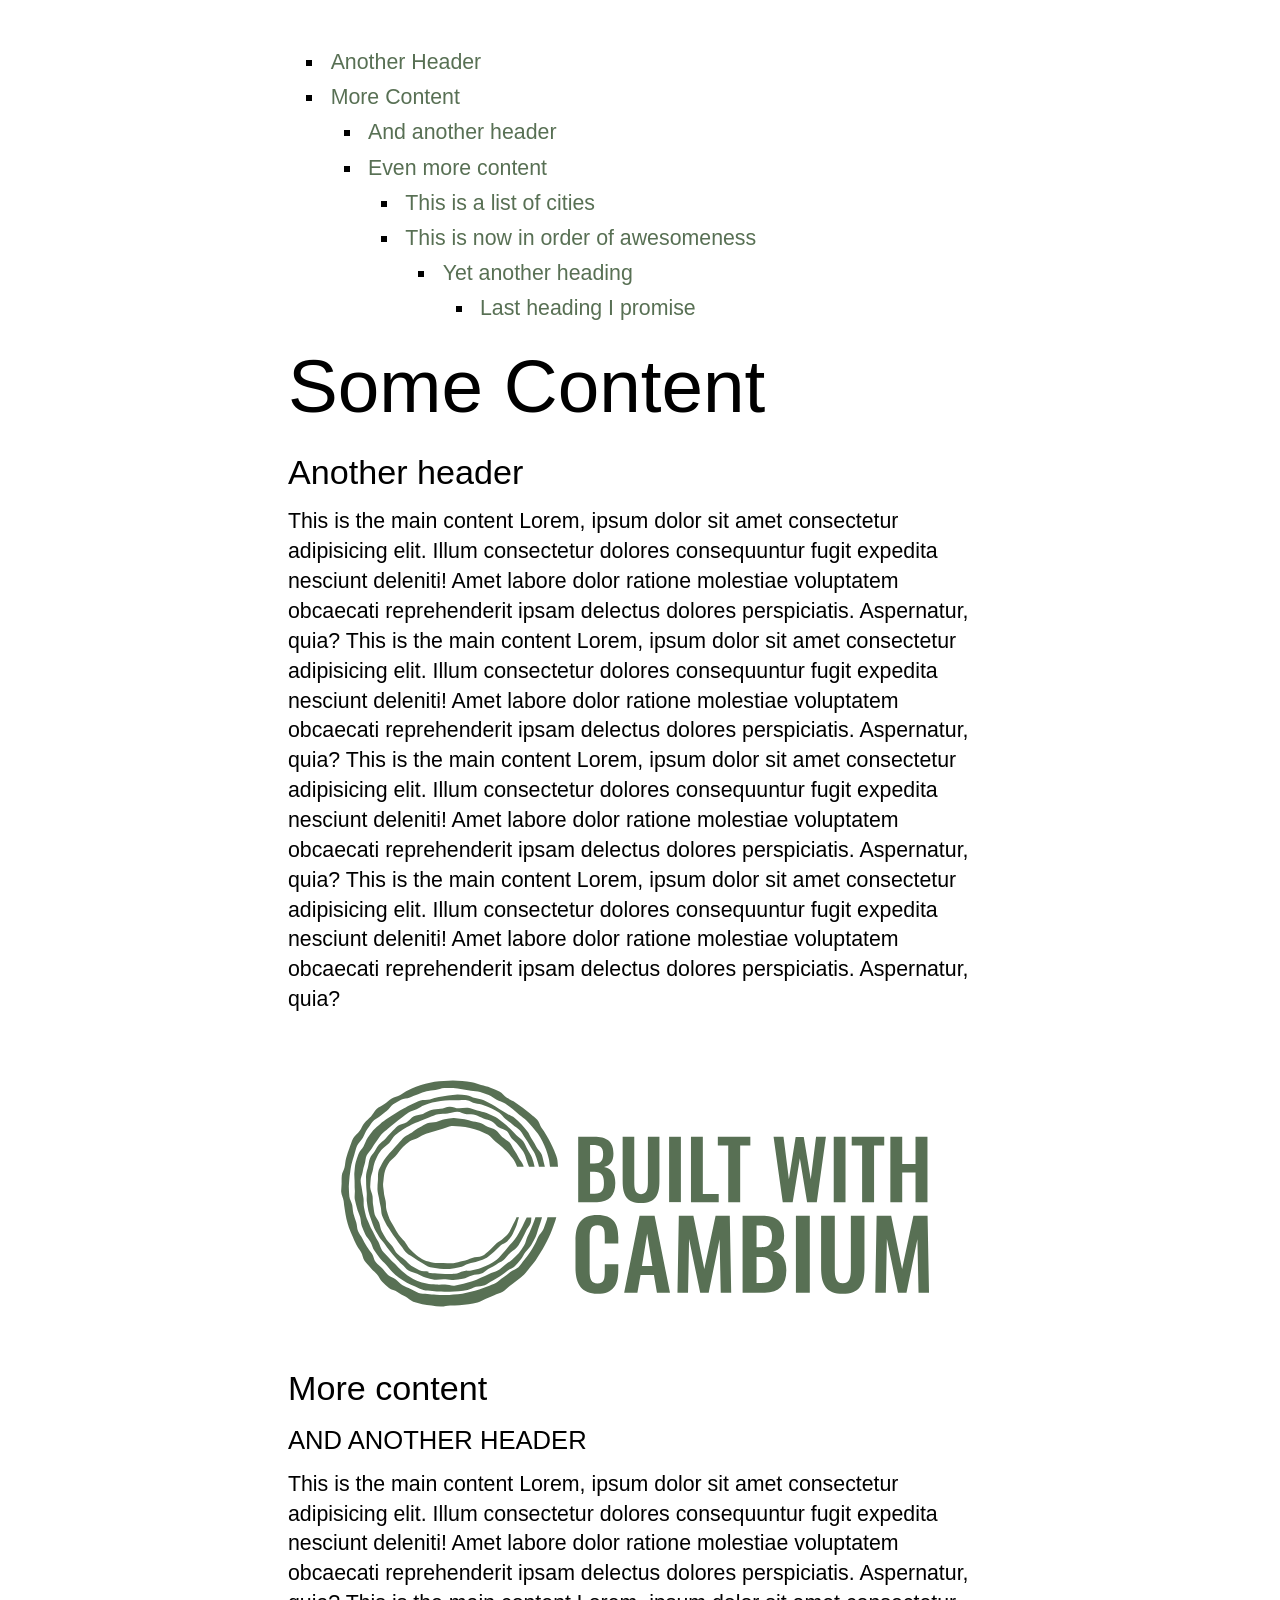
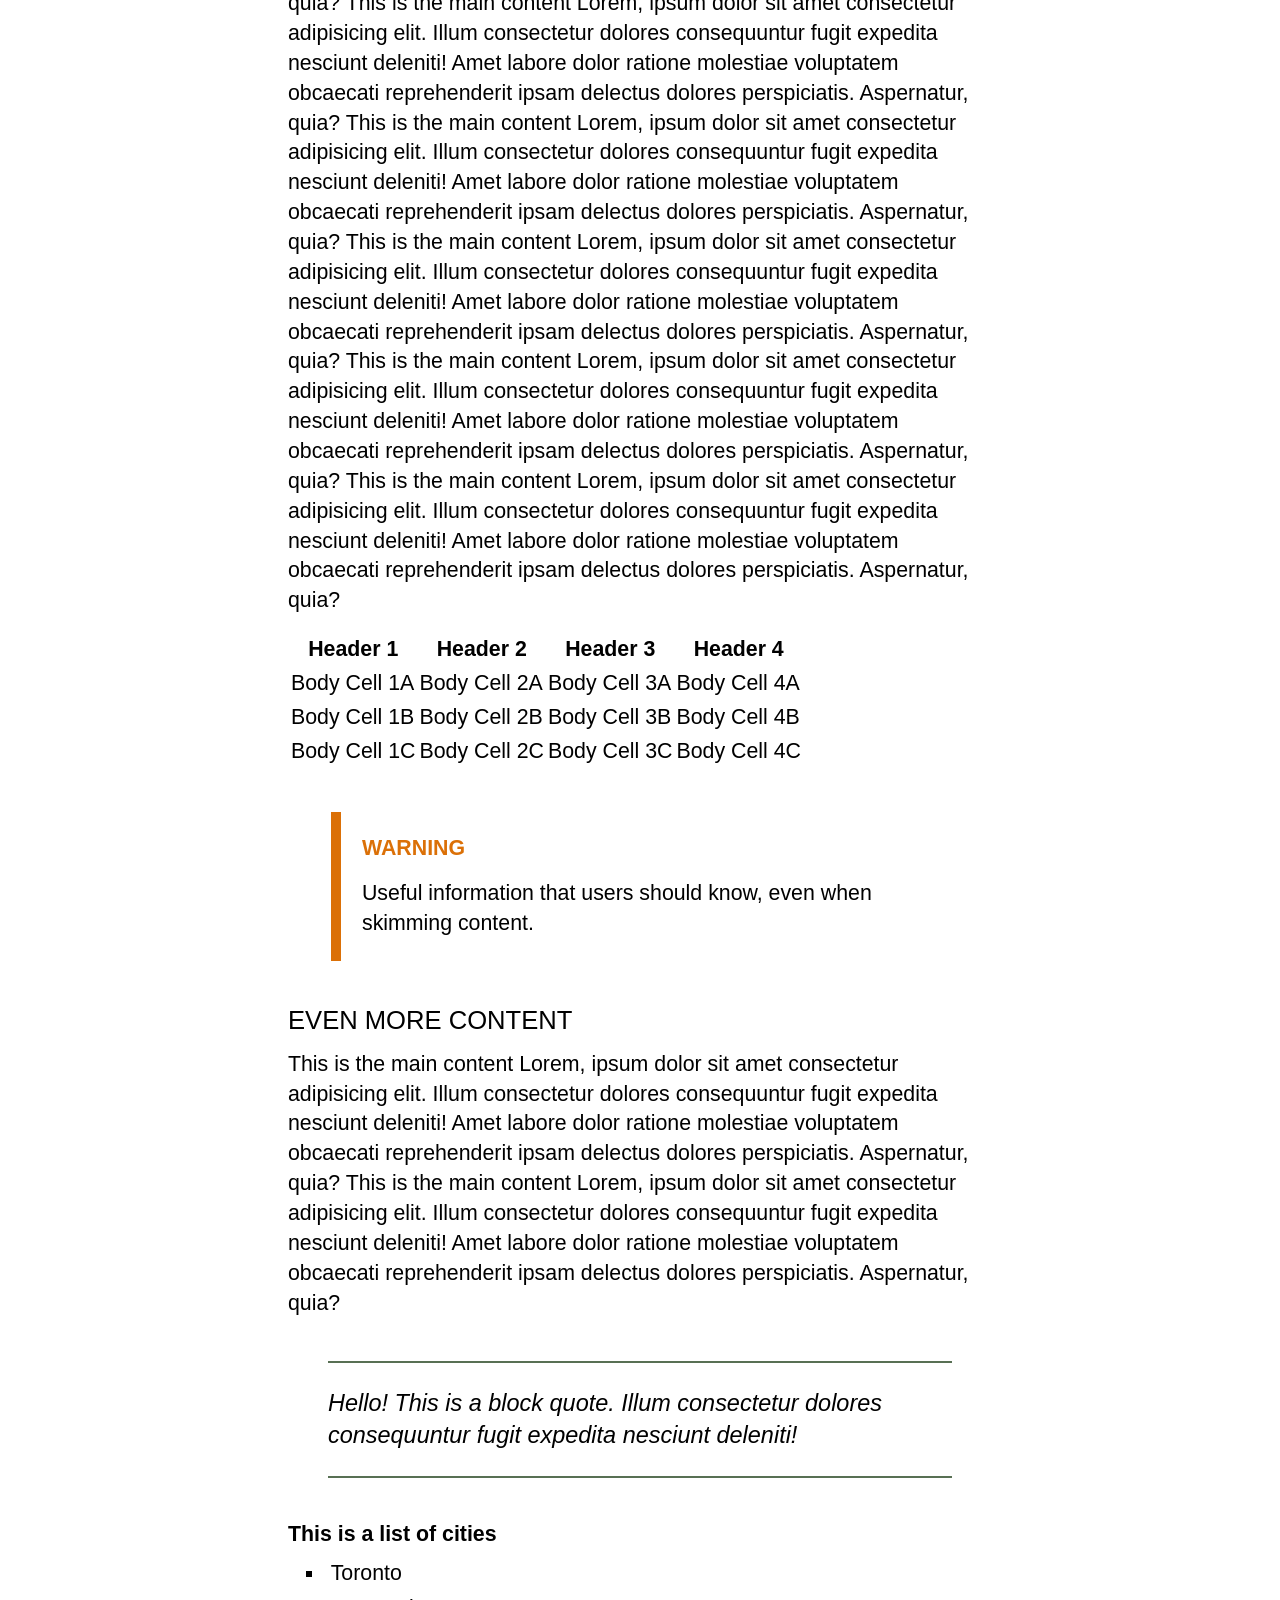
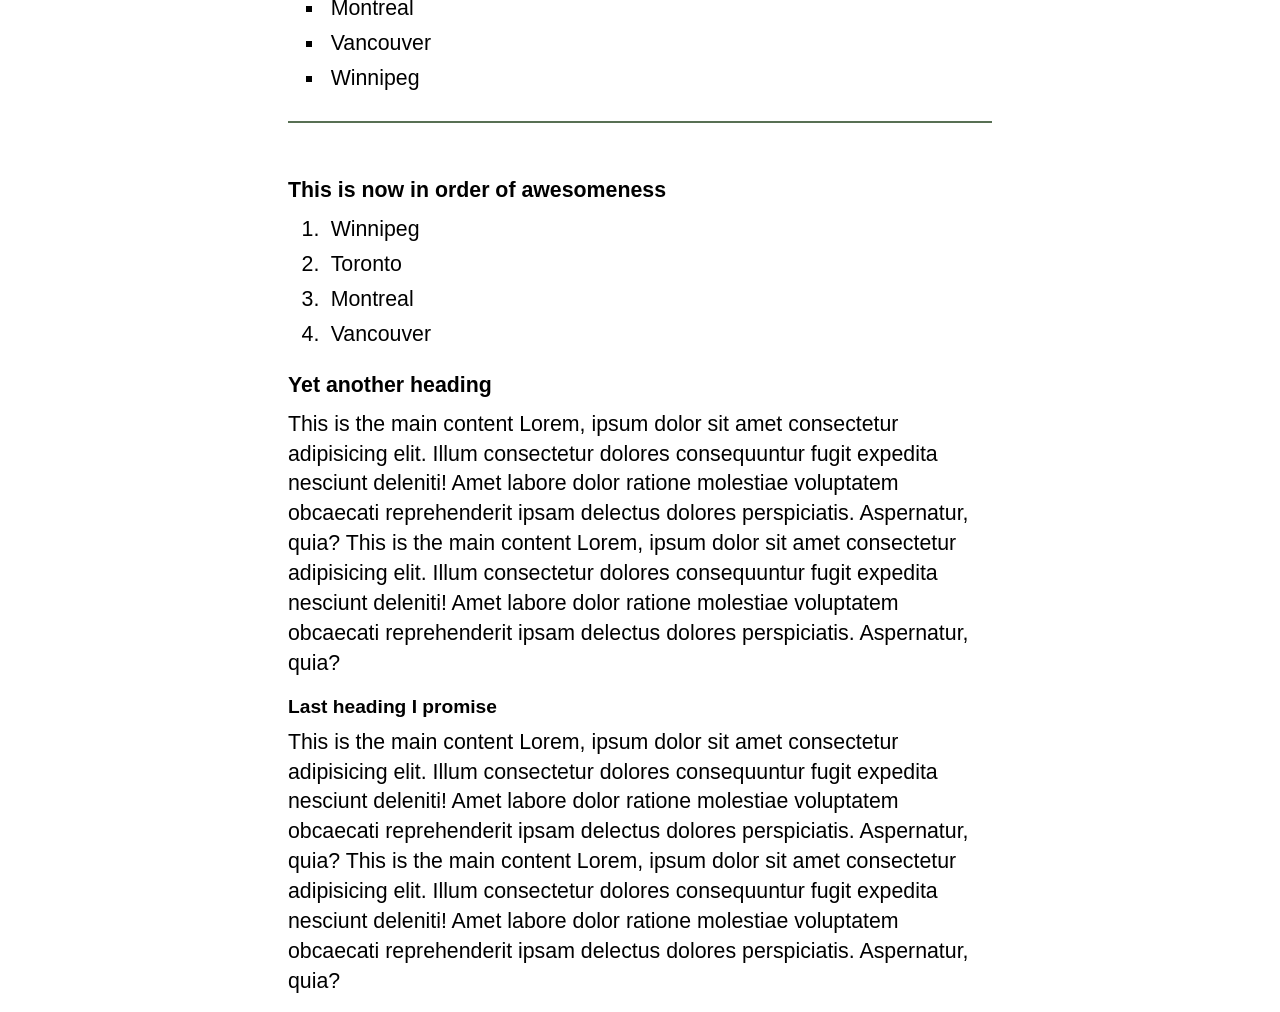
<file: src/cambium/themes/core/index.html>
<!doctype html>
<html lang="en" id="cambium-page-index">
  <head>
    <meta charset="UTF-8" />
    <meta name="viewport" content="width=device-width, initial-scale=1.0" />
    <meta name="generator" content="Cambium vXXX" />

    <title>Cambium Site</title>
    <link rel="icon" type="image/png" href="static/images/favicon.png" />

    <meta name="cambium-initial-path" content="README.md" />

    <!-- CSS from the core theme -->
    <link rel="stylesheet" href="static/css/base.css" />

    <!-- User-provided CSS -->
    <!-- <link rel="stylesheet" href="static/css/custom.css" /> -->
  </head>
  <body>
    <div class="main-content container">
      <nav>
        <ul class="toc-level-2">
          <li><a href="#another-header">Another Header</a></li>
          <li><a href="#more-content">More Content</a></li>

          <ul class="toc-level-3">
            <li><a href="#and-another-header">And another header</a></li>
            <li><a href="#even-more-content">Even more content</a></li>
            <ul class="toc-level-4">
              <li>
                <a href="#this-is-a-list-of-cities">This is a list of cities</a>
              </li>
              <li>
                <a href="#this-is-now-in-order-of-awesomeness"
                  >This is now in order of awesomeness</a
                >
              </li>
              <ul class="toc-level-5">
                <li>
                  <a href="#yet-another-heading">Yet another heading</a>
                </li>
                <ul class="toc-level-6">
                  <li>
                    <a href="#last-heading-i-promise">Last heading I promise</a>
                  </li>
                </ul>
              </ul>
            </ul>
          </ul>
        </ul>
      </nav>

      <main>
        <h1>Some Content</h1>
        <h2 id="another-header">Another header</h2>

        <p>
          This is the main content Lorem, ipsum dolor sit amet consectetur
          adipisicing elit. Illum consectetur dolores consequuntur fugit
          expedita nesciunt deleniti! Amet labore dolor ratione molestiae
          voluptatem obcaecati reprehenderit ipsam delectus dolores
          perspiciatis. Aspernatur, quia? This is the main content Lorem, ipsum
          dolor sit amet consectetur adipisicing elit. Illum consectetur dolores
          consequuntur fugit expedita nesciunt deleniti! Amet labore dolor
          ratione molestiae voluptatem obcaecati reprehenderit ipsam delectus
          dolores perspiciatis. Aspernatur, quia? This is the main content
          Lorem, ipsum dolor sit amet consectetur adipisicing elit. Illum
          consectetur dolores consequuntur fugit expedita nesciunt deleniti!
          Amet labore dolor ratione molestiae voluptatem obcaecati reprehenderit
          ipsam delectus dolores perspiciatis. Aspernatur, quia? This is the
          main content Lorem, ipsum dolor sit amet consectetur adipisicing elit.
          Illum consectetur dolores consequuntur fugit expedita nesciunt
          deleniti! Amet labore dolor ratione molestiae voluptatem obcaecati
          reprehenderit ipsam delectus dolores perspiciatis. Aspernatur, quia?
        </p>

        <div class="cambium-img-wrapper">
          <img
            src="../core/static/images/Built With Cambium - Green on Transparent.svg"
            alt="Built with Cambium"
          />
        </div>

        <h2 id="more-content">More content</h2>
        <h3 id="and-another-header">And another header</h3>
        <p>
          This is the main content Lorem, ipsum dolor sit amet consectetur
          adipisicing elit. Illum consectetur dolores consequuntur fugit
          expedita nesciunt deleniti! Amet labore dolor ratione molestiae
          voluptatem obcaecati reprehenderit ipsam delectus dolores
          perspiciatis. Aspernatur, quia? This is the main content Lorem, ipsum
          dolor sit amet consectetur adipisicing elit. Illum consectetur dolores
          consequuntur fugit expedita nesciunt deleniti! Amet labore dolor
          ratione molestiae voluptatem obcaecati reprehenderit ipsam delectus
          dolores perspiciatis. Aspernatur, quia? This is the main content
          Lorem, ipsum dolor sit amet consectetur adipisicing elit. Illum
          consectetur dolores consequuntur fugit expedita nesciunt deleniti!
          Amet labore dolor ratione molestiae voluptatem obcaecati reprehenderit
          ipsam delectus dolores perspiciatis. Aspernatur, quia? This is the
          main content Lorem, ipsum dolor sit amet consectetur adipisicing elit.
          Illum consectetur dolores consequuntur fugit expedita nesciunt
          deleniti! Amet labore dolor ratione molestiae voluptatem obcaecati
          reprehenderit ipsam delectus dolores perspiciatis. Aspernatur, quia?
          This is the main content Lorem, ipsum dolor sit amet consectetur
          adipisicing elit. Illum consectetur dolores consequuntur fugit
          expedita nesciunt deleniti! Amet labore dolor ratione molestiae
          voluptatem obcaecati reprehenderit ipsam delectus dolores
          perspiciatis. Aspernatur, quia? This is the main content Lorem, ipsum
          dolor sit amet consectetur adipisicing elit. Illum consectetur dolores
          consequuntur fugit expedita nesciunt deleniti! Amet labore dolor
          ratione molestiae voluptatem obcaecati reprehenderit ipsam delectus
          dolores perspiciatis. Aspernatur, quia?
        </p>

        <div class="cambium-table-wrapper">
          <table>
            <thead>
              <tr>
                <th>Header 1</th>
                <th>Header 2</th>
                <th>Header 3</th>
                <th>Header 4</th>
              </tr>
            </thead>
            <tbody>
              <tr>
                <td>Body Cell 1A</td>
                <td>Body Cell 2A</td>
                <td>Body Cell 3A</td>
                <td>Body Cell 4A</td>
              </tr>
              <tr>
                <td>Body Cell 1B</td>
                <td>Body Cell 2B</td>
                <td>Body Cell 3B</td>
                <td>Body Cell 4B</td>
              </tr>
              <tr>
                <td>Body Cell 1C</td>
                <td>Body Cell 2C</td>
                <td>Body Cell 3C</td>
                <td>Body Cell 4C</td>
              </tr>
            </tbody>
          </table>
        </div>

        <blockquote class="alert alert-warning">
          <p>Warning</p>
          <p>
            Useful information that users should know, even when skimming
            content.
          </p>
        </blockquote>

        <h3 id="even-more-content">Even more content</h3>
        <p>
          This is the main content Lorem, ipsum dolor sit amet consectetur
          adipisicing elit. Illum consectetur dolores consequuntur fugit
          expedita nesciunt deleniti! Amet labore dolor ratione molestiae
          voluptatem obcaecati reprehenderit ipsam delectus dolores
          perspiciatis. Aspernatur, quia? This is the main content Lorem, ipsum
          dolor sit amet consectetur adipisicing elit. Illum consectetur dolores
          consequuntur fugit expedita nesciunt deleniti! Amet labore dolor
          ratione molestiae voluptatem obcaecati reprehenderit ipsam delectus
          dolores perspiciatis. Aspernatur, quia?
        </p>

        <blockquote>
          Hello! This is a block quote. Illum consectetur dolores consequuntur
          fugit expedita nesciunt deleniti!
        </blockquote>

        <h4 id="this-is-a-list-of-cities">This is a list of cities</h4>
        <ul>
          <li>Toronto</li>
          <li>Montreal</li>
          <li>Vancouver</li>
          <li>Winnipeg</li>
        </ul>

        <hr />

        <h4 id="this-is-now-in-order-of-awesomeness">
          This is now in order of awesomeness
        </h4>
        <ol>
          <li>Winnipeg</li>
          <li>Toronto</li>
          <li>Montreal</li>
          <li>Vancouver</li>
        </ol>

        <h5 id="yet-another-heading">Yet another heading</h5>
        <p>
          This is the main content Lorem, ipsum dolor sit amet consectetur
          adipisicing elit. Illum consectetur dolores consequuntur fugit
          expedita nesciunt deleniti! Amet labore dolor ratione molestiae
          voluptatem obcaecati reprehenderit ipsam delectus dolores
          perspiciatis. Aspernatur, quia? This is the main content Lorem, ipsum
          dolor sit amet consectetur adipisicing elit. Illum consectetur dolores
          consequuntur fugit expedita nesciunt deleniti! Amet labore dolor
          ratione molestiae voluptatem obcaecati reprehenderit ipsam delectus
          dolores perspiciatis. Aspernatur, quia?
        </p>

        <h6 id="last-heading-i-promise">Last heading I promise</h6>
        <p>
          This is the main content Lorem, ipsum dolor sit amet consectetur
          adipisicing elit. Illum consectetur dolores consequuntur fugit
          expedita nesciunt deleniti! Amet labore dolor ratione molestiae
          voluptatem obcaecati reprehenderit ipsam delectus dolores
          perspiciatis. Aspernatur, quia? This is the main content Lorem, ipsum
          dolor sit amet consectetur adipisicing elit. Illum consectetur dolores
          consequuntur fugit expedita nesciunt deleniti! Amet labore dolor
          ratione molestiae voluptatem obcaecati reprehenderit ipsam delectus
          dolores perspiciatis. Aspernatur, quia?
        </p>
      </main>
    </div>

    <!-- Maple's version of base.js (overrides core's version) -->
    <!-- This file imports tableSorting.js which, coming from core, is not available here -->
    <script src="./static/js/base.js" type="module"></script>

    <!-- Stage JS - only imported on pages with that stage enabled -->
    <!-- Pagefinde generates this JS file at build time, so it's not available here -->
    <!-- <script
      src="static/_cambium/PagefindSearch/pagefind-component-ui.js"
      type="module"
    ></script> -->

    <!-- User-provided JS -->
    <!-- <script src="static/js/custom.js" type="module"></script> -->

    <!-- Development Server Reload script -->
    <!-- <script
      src="../dev-server/static/js/dev-server-reload/dev-server-reload.js"
      type="module"
    ></script> -->
  </body>
</html>
</file>
<file: src/cambium/themes/core/static/css/base.css>
@import url("base-variables.css");
@import url("base-image.css");
@import url("base-code.css");
@import url("base-table.css");
@import url("base-convenience.css");

/* Setting Cambium Working Variables */

html {
  /* Light Colours */
  --cw-background-colour: var(--cambium-background-colour-light);
  --cw-alternate-background-colour: var(
    --cambium-alternate-background-colour-light
  );
  --cw-font-colour: var(--cambium-font-colour-light);
  --cw-primary-colour: var(--cambium-primary-colour-light);
  --cw-secondary-colour: var(--cambium-secondary-colour-light);
  --cw-secondary-font-colour: var(--cambium-secondary-font-colour-light);
  --cw-border-colour: var(--cambium-border-colour-light);
  --cw-warning-colour: var(--cambium-warning-colour-light);
  --cw-caution-colour: var(--cambium-caution-colour-light);

  /* Desktop Variables */
  --cw-font-size: var(--cambium-font-size);

  /* Tablet Variables */
  @media (max-width: 1000px) {
    --cw-font-size: var(--cambium-tablet-font-size);
  }

  /* Mobile Variables */
  @media (max-width: 600px) {
    --cw-font-size: var(--cambium-mobile-font-size);
  }
}

/* Dark Colours */
html[data-theme="dark"] {
  --cw-background-colour: var(--cambium-background-colour-dark);
  --cw-alternate-background-colour: var(
    --cambium-alternate-background-colour-dark
  );
  --cw-font-colour: var(--cambium-font-colour-dark);
  --cw-primary-colour: var(--cambium-primary-colour-dark);
  --cw-secondary-colour: var(--cambium-secondary-colour-dark);
  --cw-secondary-font-colour: var(--cambium-secondary-font-colour-dark);
  --cw-border-colour: var(--cambium-border-colour-dark);
  --cw-warning-colour: var(--cambium-warning-colour-dark);
  --cw-caution-colour: var(--cambium-caution-colour-dark);
}

/* Setting Actual Status */

/* Utility Styles */
.container {
  max-width: var(--cambium-desktop-max-width);
  margin-left: auto;
  margin-right: auto;
}
.cambium-icon {
  /* Default style for SVG icons */
  width: 1rem;
}

/* Main body styling */
html {
  font-size: var(--cw-font-size);
  font-family: var(--cambium-font-family);
  font-weight: var(--cambiumt-font-weight);
}

body {
  padding: 0em;
  margin: 0em;
  background-color: var(--cw-background-colour);
  color: var(--cw-font-colour);
  line-height: 1.4;
  min-height: 100vh;
}

.main-content {
  width: 37em;
  padding-top: 2rem;
  font-size: 1rem;
  padding-left: 2rem;
  padding-right: 2rem;
  box-sizing: border-box;
  min-height: 90vh;
}

/* Basic text elements */

a {
  text-decoration: none;
  color: var(--cw-primary-colour);
  transition: all 0.25s;
  &:hover {
    color: var(--cw-secondary-colour);
  }
}

h1 {
  font-weight: 300;
  font-size: 3.5rem;
  margin-top: 0rem;
  margin-bottom: 1rem;
  line-height: 1.1;
}

h2 {
  font-weight: 400;
  font-size: 1.6rem;
  margin-top: 0rem;
  margin-bottom: 0.5rem;
}

h3 {
  margin-top: 0;
  margin-bottom: 0.5rem;
  font-size: 1.2rem;
  font-weight: 350;
  text-transform: uppercase;
}

h4 {
  font-size: 1rem;
  font-weight: 700;
  margin-top: 0;
  margin-bottom: 0.4rem;
}

h5 {
  font-weight: 600;
  font-size: 1rem;
  margin-top: 0;
  margin-bottom: 0.4rem;
}

h6 {
  font-weight: 600;
  font-size: 0.9rem;
  margin-top: 0;
  margin-bottom: 0.3rem;
}

p {
  margin-top: 0rem;
  margin-bottom: 0.75rem;
}

/* Lists */

ol,
ul {
  margin-top: 0.25rem;
  margin-bottom: 0.75rem;
  padding-left: 1.75rem;
  li {
    padding-bottom: 0.25rem;
    padding-left: 0.25rem;
  }
}

/* Remove vertical space from sublists */
li,
ol,
ul {
  > ul,
  > ol {
    margin-bottom: 0;
    margin-top: 0;
  }
}

ul {
  list-style-type: square;
}

ol {
  list-style-type: decimal;
}

/* Other design elements */

hr {
  margin-top: 1em;
  margin-bottom: 2.5em;
  border: 1.5px solid var(--cw-primary-colour);
}

blockquote {
  padding: 1em 0em;
  font-size: 1.1rem;
  font-weight: 300;
  margin-top: 2rem;
  margin-bottom: 2rem;
  font-style: italic;
  border-top: 2px solid var(--cw-primary-colour);
  border-bottom: 2px solid var(--cw-primary-colour);

  > :last-child {
    margin-bottom: 0;
  }
}

/* Alerts */
blockquote.alert {
  padding: 1em;
  margin-top: 2em;
  margin-bottom: 2em;
  margin-inline-start: 2em;
  margin-inline-end: 2em;
  font-size: 1rem;
  font-weight: 400;
  font-style: unset;

  border-top: 0em;
  border-bottom: 0em;
  border-left: 0.5em solid var(--cw-primary-colour);

  p {
    &:first-child {
      font-weight: 800;
      color: var(--cw-primary-colour);
      text-transform: uppercase;
    }

    &:last-child {
      margin-bottom: 0em;
    }
  }

  &.alert-caution {
    border-left: 0.5em solid var(--cw-caution-colour);
    p {
      &:first-child {
        color: var(--cw-caution-colour);
      }
    }
  }
  &.alert-warning {
    border-left: 0.5em solid var(--cw-warning-colour);
    p {
      &:first-child {
        color: var(--cw-warning-colour);
      }
    }
  }
}

:focus-visible {
  outline: 2px solid var(--cw-primary-colour);
  outline-offset: 2px;
}

/* Tablet styling */
@media (max-width: 1000px) and (min-width: 601px) {
  .main-content {
    max-width: var(--cambium-tablet-max-width);
  }
  h1 {
    font-size: 3rem;
  }
}

/* Mobile styling */
@media (max-width: 600px) {
  .main-content {
    max-width: var(--cambium-mobile-max-width);
  }

  h1 {
    font-size: 2.5rem;
  }

  blockquote.alert {
    margin-inline-start: 0rem;
    margin-inline-end: 0rem;
  }
}
</file>
